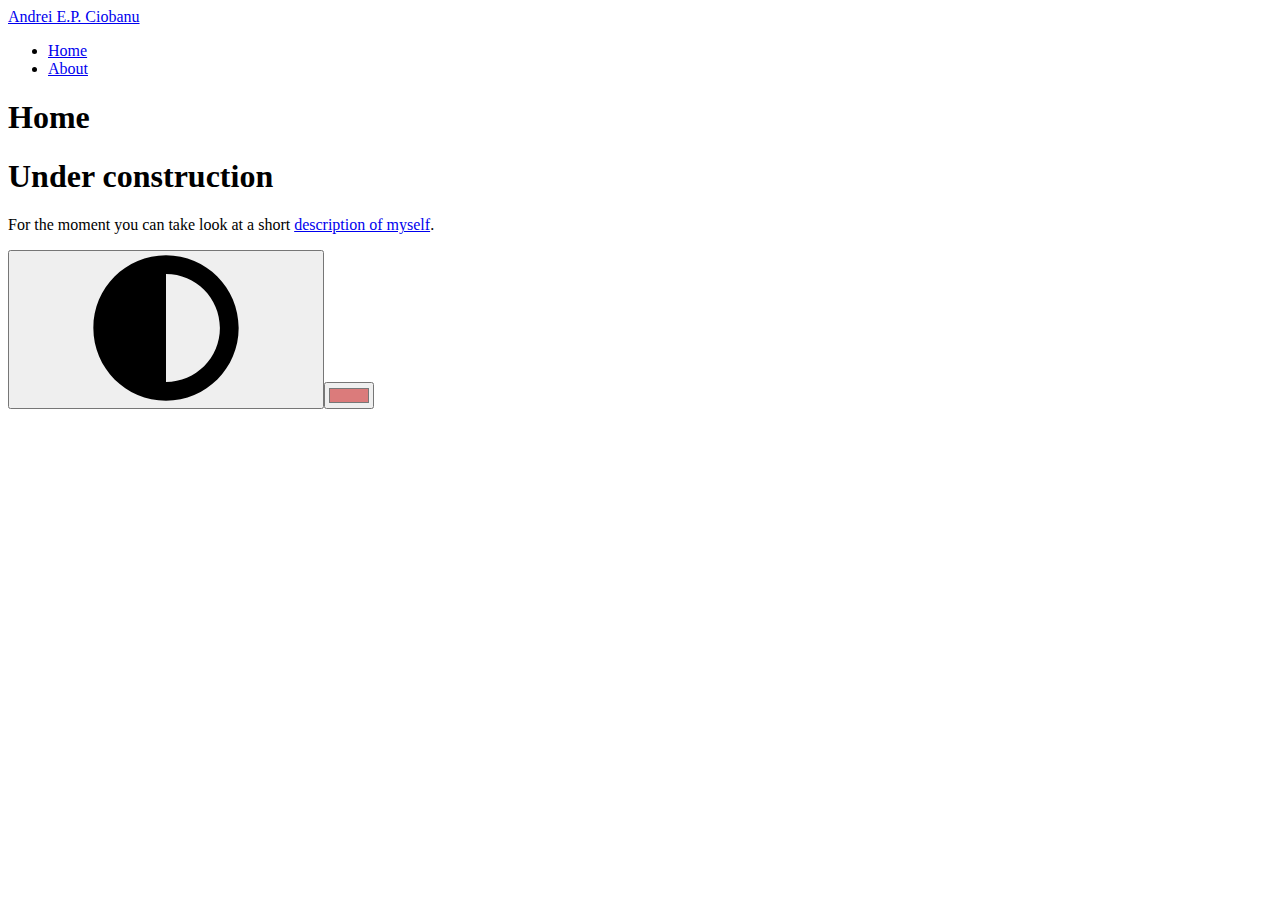
<file: index.html>
<!doctype html><html lang=en data-mode=dark><head prefix="og: http://ogp.me/ns#"><meta charset=utf-8><meta name=viewport content="width=device-width,initial-scale=1"><meta name=generator content="Hugo 0.106.0-DEV"><meta name=theme content="Color Your World -- gitlab.com/rmaguiar/hugo-theme-color-your-world"><title>Home</title><meta name=author content="Andrei E.P. Ciobanu"><meta name=description content="This is my profile"><meta name=robots content="index follow"><meta property="og:site_name" content="Andrei E.P. Ciobanu"><meta property="og:title" content="Home"><meta property="og:description" content="This is my profile"><meta property="og:url" content="https://andpec.tech/"><meta property="og:type" content="website"><link rel=alternate type=application/rss+xml href=https://andpec.tech/index.xml title="Andrei E.P. Ciobanu"><meta name=theme-color content="#222"><meta name=apple-mobile-web-app-capable content="yes"><meta name=apple-mobile-web-app-status-bar-style content="default"><script type=application/ld+json>{"@context":"https://schema.org","@type":"WebSite","url":"https://andpec.tech","inLanguage":"en","name":"Andrei E.P. Ciobanu","description":"This is my profile","publisher":"Andrei E.P. Ciobanu"}</script><link rel=stylesheet href=https://andpec.tech/css/main.min.54cd6cb66a8fd37188ff3802e18be0d994af98945b5ee83ee6322fc74ce3ba79.css integrity="sha256-VM1stmqP03GI/zgC4Yvg2ZSvmJRbXug+5jIvx0zjunk=" crossorigin=anonymous><noscript><meta name=theme-color content="#DB7B7B" media="(prefers-color-scheme: dark)"><meta name=theme-color content="1f676b" media="(prefers-color-scheme: light)"><link rel=stylesheet href=https://andpec.tech/css/noscript.min.a5a54f81d7145e56425e86d028f8687acde6805ff804d6d6749a7139ad39b19d.css integrity="sha256-paVPgdcUXlZCXobQKPhoes3mgF/4BNbWdJpxOa05sZ0=" crossorigin=anonymous></noscript><link rel=preload href=/fonts/OpenSans-Bold.ttf as=font crossorigin=anonymous><link rel=preload href=/fonts/OpenSans-Italic.ttf as=font crossorigin=anonymous><link rel=preload href=/fonts/OpenSans-Regular.ttf as=font crossorigin=anonymous><link rel=preload href=/fonts/Oswald-Bold.ttf as=font crossorigin=anonymous><link rel=me href=https://github.com/%3cusername%3eyottta><link rel=me href=https://www.linkedin.com/in/%3cusername%3eandrei-petru-emilian-c-a3032469><link rel=me href=https://medium.com/@andreic9203><script src=https://andpec.tech/js/main.687db3d75b11e271ebd9fe903240ac7bba5e96dd9e692b01fd8d30a256b3f0a4.js integrity="sha256-aH2z11sR4nHr2f6QMkCse7pelt2eaSsB/Y0wolaz8KQ=" crossorigin=anonymous></script></head><body><header><a href=/>Andrei E.P. Ciobanu</a><nav aria-label="Main menu."><ul><li><a class=btn href=/>Home</a></li><li><a class=btn href=/about>About</a></li></ul></nav></header><div class=filler><main class=index><article><header><h1>Home</h1></header><h1 id=under-construction>Under construction</h1><p>For the moment you can take look at a short <a href=/about>description of myself</a>.</p></article></main></div><footer><div class=req-js><button class=outline-dashed title="Change to light/dark mode."><svg xmlns="http://www.w3.org/2000/svg" aria-hidden="true"><use xlink:href="/img/bundle.min.d322bf517d8cb66caace36c1b77115da.svg#adjust"/></svg></button><input class=outline-dashed type=color list=presets value=#DB7B7B title="Change accent color." aria-label="Change accent color."><datalist id=presets><option value=1f676b><option value=#DB7B7B><option value=#1f676b><option value=#f3a530><option value=#902b37><option value=#1dbc91><option value=#754e85><option value=#7fc121><option value=#a8314a><option value=#ff7433><option value=#3e6728><option value=#c063bd></datalist></div></footer></body></html>
</file>
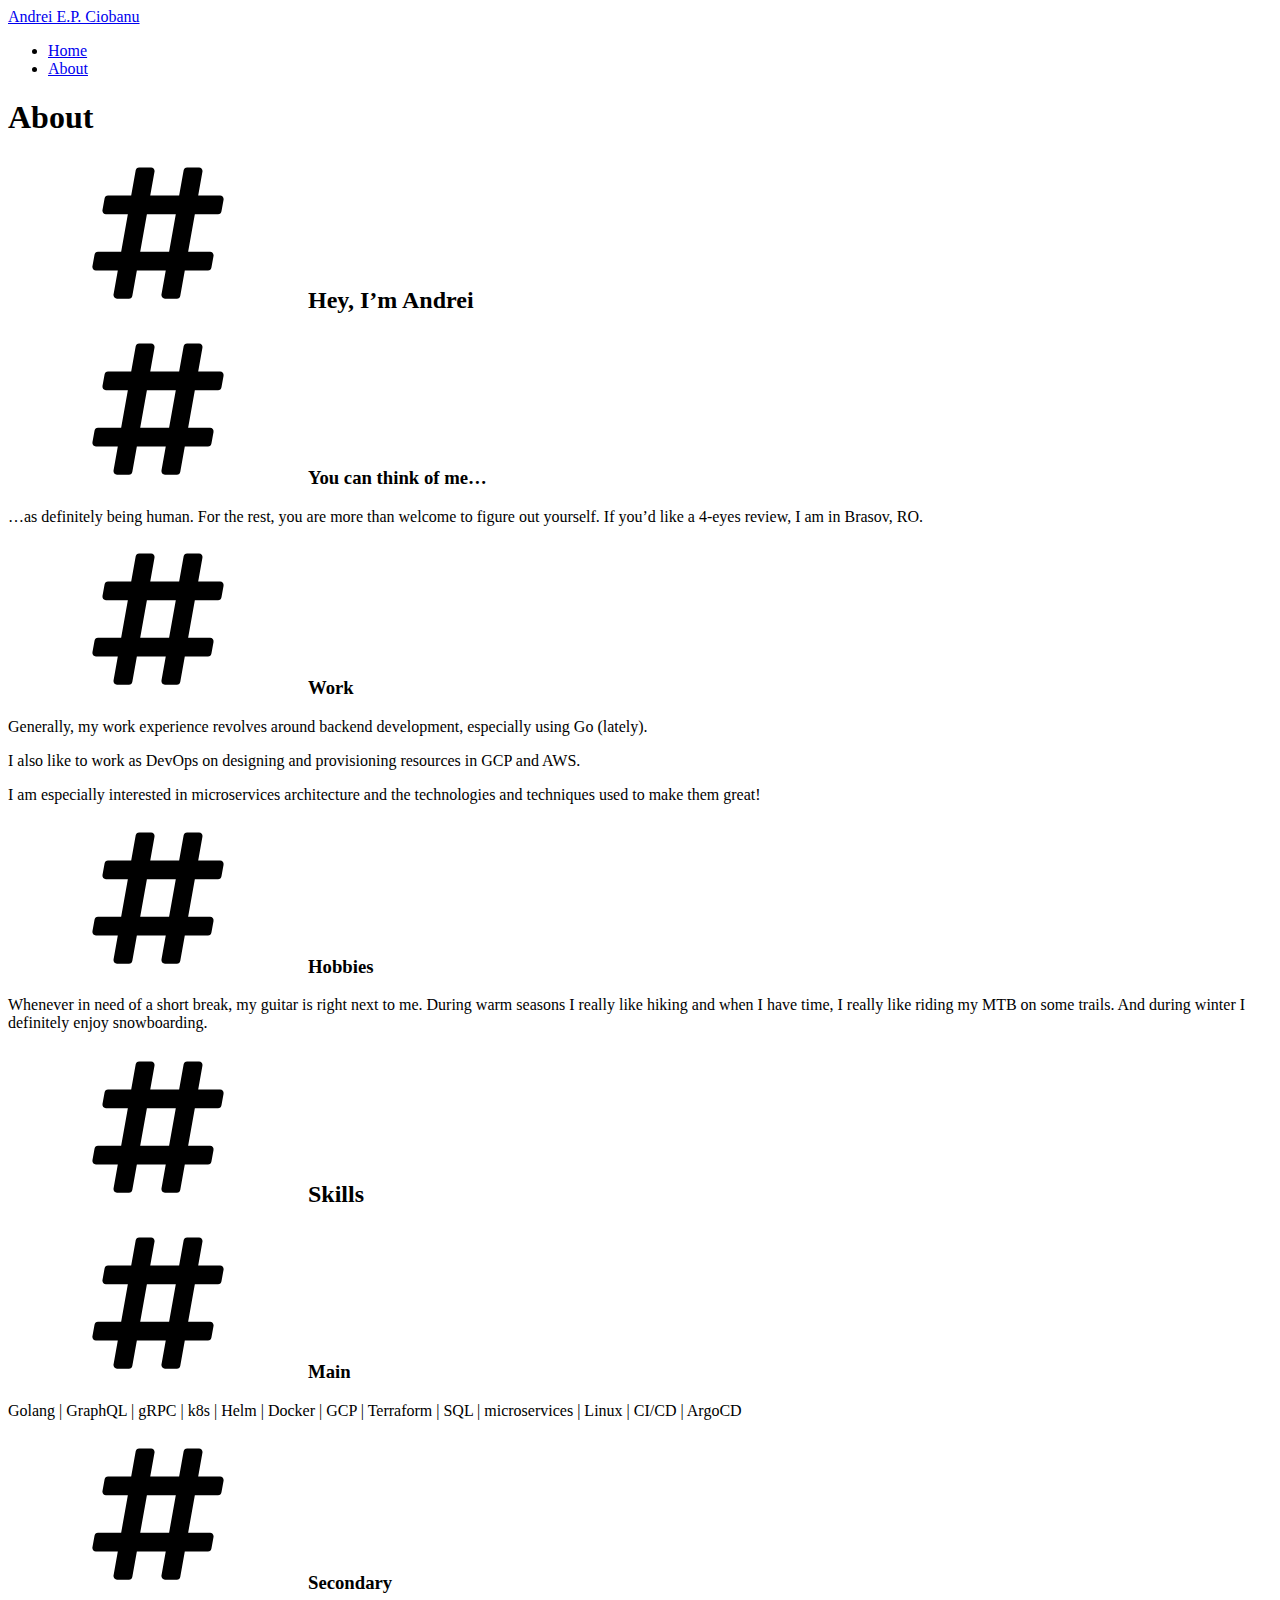
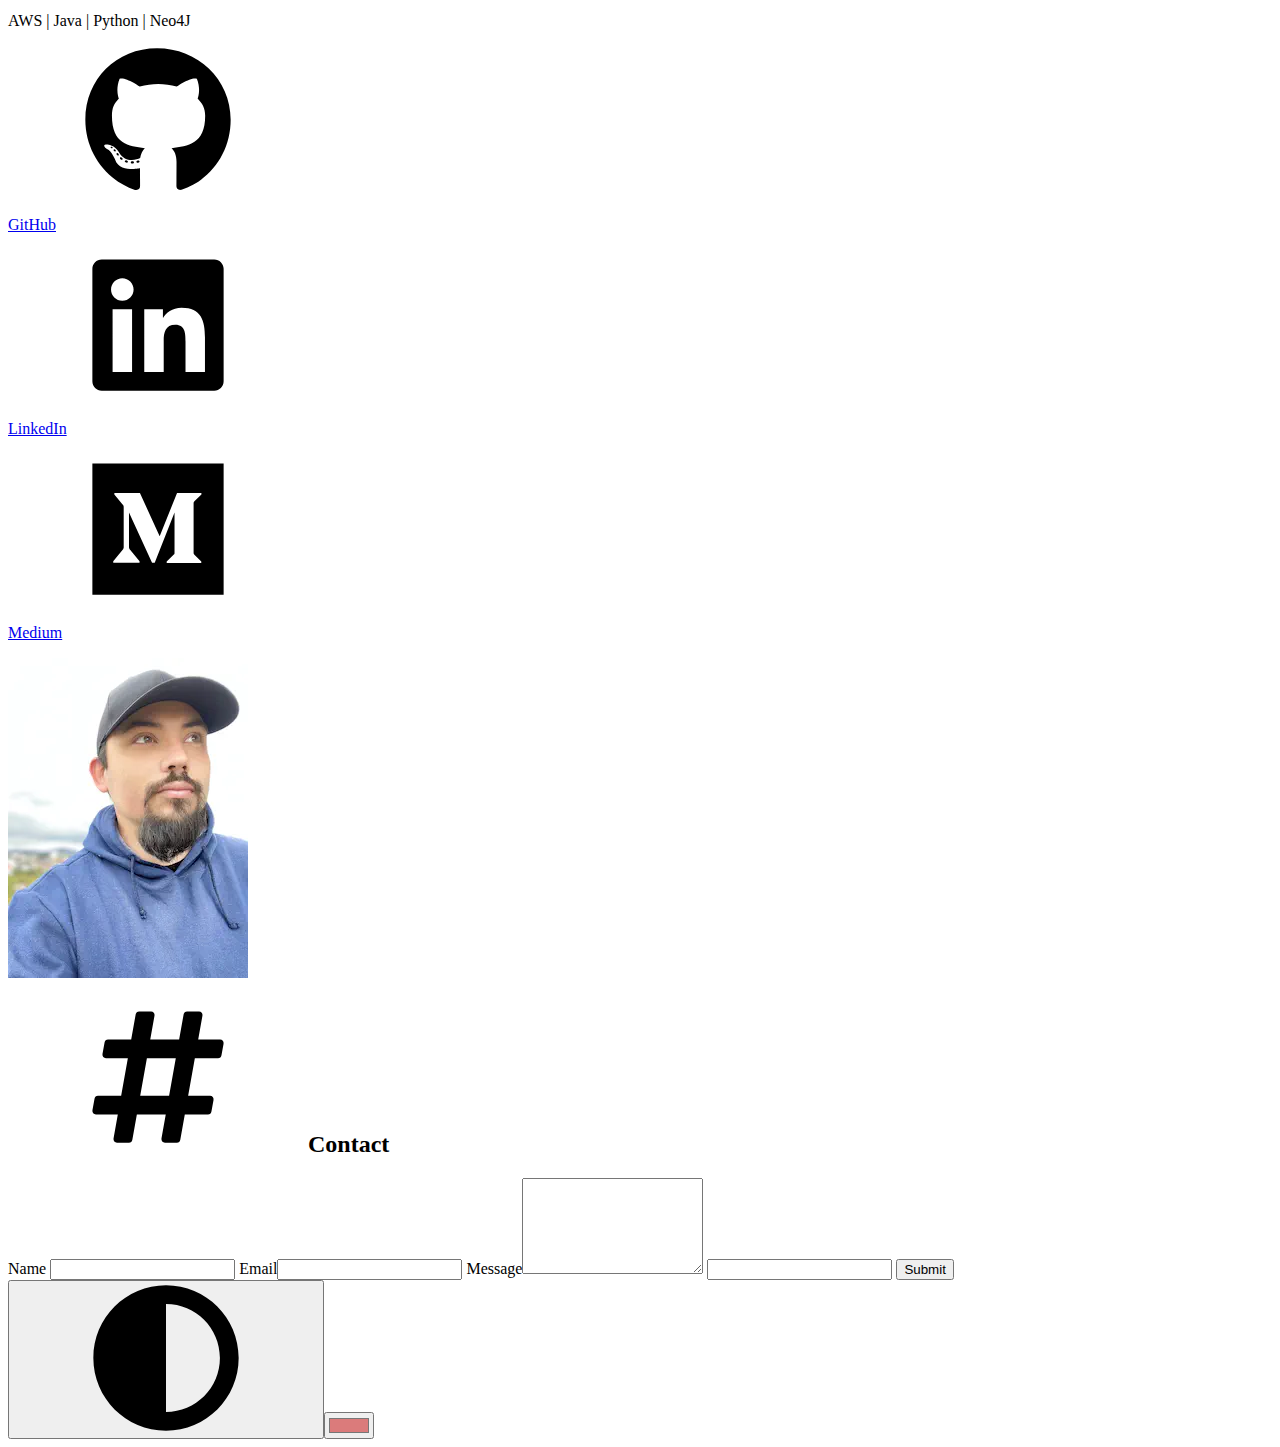
<file: about/index.html>
<!doctype html><html lang=en data-mode=dark><head prefix="og: http://ogp.me/ns#"><meta charset=utf-8><meta name=viewport content="width=device-width,initial-scale=1"><meta name=generator content="Hugo 0.106.0-DEV"><meta name=theme content="Color Your World -- gitlab.com/rmaguiar/hugo-theme-color-your-world"><title>About</title><meta name=author content="Andrei E.P. Ciobanu"><meta name=description content="About"><meta name=robots content="index follow"><link rel=canonical href=https://andpec.tech/about/><meta property="og:site_name" content="Andrei E.P. Ciobanu"><meta property="og:title" content="About"><meta property="og:description" content="About"><meta property="og:url" content="https://andpec.tech/about/"><meta property="og:type" content="website"><meta name=theme-color content="#222"><meta name=apple-mobile-web-app-capable content="yes"><meta name=apple-mobile-web-app-status-bar-style content="default"><script type=application/ld+json>{"@context":"https://schema.org","@type":"WebSite","url":"https://andpec.tech","inLanguage":"en","name":"Andrei E.P. Ciobanu","description":"This is my profile","publisher":"Andrei E.P. Ciobanu"}</script><link rel=stylesheet href=https://andpec.tech/css/main.min.54cd6cb66a8fd37188ff3802e18be0d994af98945b5ee83ee6322fc74ce3ba79.css integrity="sha256-VM1stmqP03GI/zgC4Yvg2ZSvmJRbXug+5jIvx0zjunk=" crossorigin=anonymous><noscript><meta name=theme-color content="#DB7B7B" media="(prefers-color-scheme: dark)"><meta name=theme-color content="1f676b" media="(prefers-color-scheme: light)"><link rel=stylesheet href=https://andpec.tech/css/noscript.min.a5a54f81d7145e56425e86d028f8687acde6805ff804d6d6749a7139ad39b19d.css integrity="sha256-paVPgdcUXlZCXobQKPhoes3mgF/4BNbWdJpxOa05sZ0=" crossorigin=anonymous></noscript><link rel=preload href=/fonts/OpenSans-Bold.ttf as=font crossorigin=anonymous><link rel=preload href=/fonts/OpenSans-Italic.ttf as=font crossorigin=anonymous><link rel=preload href=/fonts/OpenSans-Regular.ttf as=font crossorigin=anonymous><link rel=preload href=/fonts/Oswald-Bold.ttf as=font crossorigin=anonymous><link rel=me href=https://github.com/%3cusername%3eyottta><link rel=me href=https://www.linkedin.com/in/%3cusername%3eandrei-petru-emilian-c-a3032469><link rel=me href=https://medium.com/@andreic9203><script src=https://andpec.tech/js/main.687db3d75b11e271ebd9fe903240ac7bba5e96dd9e692b01fd8d30a256b3f0a4.js integrity="sha256-aH2z11sR4nHr2f6QMkCse7pelt2eaSsB/Y0wolaz8KQ=" crossorigin=anonymous></script></head><body><header><a href=/>Andrei E.P. Ciobanu</a><nav aria-label="Main menu."><ul><li><a class=btn href=/>Home</a></li><li><a class=btn href=/about>About</a></li></ul></nav></header><div class=filler><main><article><header><h1>About</h1></header><h2 id=hey-im-andrei><a class=anchor href=#hey-im-andrei title='Anchor for: Hey, I&rsquo;m Andrei.'><svg aria-hidden="true"><use xlink:href="/img/bundle.min.d322bf517d8cb66caace36c1b77115da.svg#hashtag"/></svg></a>Hey, I&rsquo;m Andrei</h2><h3 id=you-can-think-of-me><a class=anchor href=#you-can-think-of-me title='Anchor for: You can think of me&mldr;.'><svg aria-hidden="true"><use xlink:href="/img/bundle.min.d322bf517d8cb66caace36c1b77115da.svg#hashtag"/></svg></a>You can think of me&mldr;</h3><p>&mldr;as definitely being human. For the rest, you are more than welcome to figure out yourself. If you&rsquo;d like a 4-eyes review, I am in Brasov, RO.</p><h3 id=work><a class=anchor href=#work title='Anchor for: Work.'><svg aria-hidden="true"><use xlink:href="/img/bundle.min.d322bf517d8cb66caace36c1b77115da.svg#hashtag"/></svg></a>Work</h3><p>Generally, my work experience revolves around backend development, especially using Go (lately).</p><p>I also like to work as DevOps on designing and provisioning resources in GCP and AWS.</p><p>I am especially interested in microservices architecture and the technologies and techniques used to make them great!</p><h3 id=hobbies><a class=anchor href=#hobbies title='Anchor for: Hobbies.'><svg aria-hidden="true"><use xlink:href="/img/bundle.min.d322bf517d8cb66caace36c1b77115da.svg#hashtag"/></svg></a>Hobbies</h3><p>Whenever in need of a short break, my guitar is right next to me. During warm seasons I really like hiking and when I have time, I really like riding my MTB on some trails. And during winter I definitely enjoy snowboarding.</p><h2 id=skills><a class=anchor href=#skills title='Anchor for: Skills.'><svg aria-hidden="true"><use xlink:href="/img/bundle.min.d322bf517d8cb66caace36c1b77115da.svg#hashtag"/></svg></a>Skills</h2><h3 id=main><a class=anchor href=#main title='Anchor for: Main.'><svg aria-hidden="true"><use xlink:href="/img/bundle.min.d322bf517d8cb66caace36c1b77115da.svg#hashtag"/></svg></a>Main</h3><span class=skill>Golang |</span>
<span class=skill>GraphQL |</span>
<span class=skill>gRPC |</span>
<span class=skill>k8s |</span>
<span class=skill>Helm |</span>
<span class=skill>Docker |</span>
<span class=skill>GCP |</span>
<span class=skill>Terraform |</span>
<span class=skill>SQL |</span>
<span class=skill>microservices |</span>
<span class=skill>Linux |</span>
<span class=skill>CI/CD |</span>
<span class=skill>ArgoCD</span><h3 id=secondary><a class=anchor href=#secondary title='Anchor for: Secondary.'><svg aria-hidden="true"><use xlink:href="/img/bundle.min.d322bf517d8cb66caace36c1b77115da.svg#hashtag"/></svg></a>Secondary</h3><span class=skill>AWS |</span>
<span class=skill>Java |</span>
<span class=skill>Python |</span>
<span class=skill>Neo4J</span><p><div class=social><a class=btn href=https://github.com/yottta rel="me nofollow" title=GitHub><svg xmlns="http://www.w3.org/2000/svg" aria-hidden="true"><use xlink:href="/img/bundle.min.d322bf517d8cb66caace36c1b77115da.svg#github"/></svg><p>GitHub</p></a><a class=btn href=https://www.linkedin.com/in/andrei-petru-emilian-c-a3032469 rel="me nofollow" title=LinkedIn><svg xmlns="http://www.w3.org/2000/svg" aria-hidden="true"><use xlink:href="/img/bundle.min.d322bf517d8cb66caace36c1b77115da.svg#linkedin"/></svg><p>LinkedIn</p></a><a class=btn href=https://medium.com/@andreic9203 rel="me nofollow" title="Medium (Medium)"><svg xmlns="http://www.w3.org/2000/svg" aria-hidden="true"><use xlink:href="/img/bundle.min.d322bf517d8cb66caace36c1b77115da.svg#medium"/></svg><p>Medium</p></a></div><picture><source srcset=/about/img/IMG_1807_hu3cfb0c8f85b35f0e85654d9dda10750e_94205_240x0_resize_q75_h2_box.webp type=image/webp><source srcset=/about/img/IMG_1807_hu3cfb0c8f85b35f0e85654d9dda10750e_94205_240x0_resize_q75_box.jpg type=image/jpeg><img class=border loading=lazy src=/about/img/IMG_1807_hu3cfb0c8f85b35f0e85654d9dda10750e_94205_240x0_resize_q75_box.jpg width=240 height=320 alt="Personal picture"></picture></p><h2 id=contact><a class=anchor href=#contact title='Anchor for: Contact.'><svg aria-hidden="true"><use xlink:href="/img/bundle.min.d322bf517d8cb66caace36c1b77115da.svg#hashtag"/></svg></a>Contact</h2><form id=contact action=https://formspree.io/xdojpnab method=post accept-charset=utf-8><label class=label-form>Name
<input aria-label=Name class=input-text type=text name=name minlength=3 autocomplete=off required></label>
<label class=label-form>Email<input aria-label=Email class=input-text type=email name=_replyto autocomplete=off required></label>
<label class=label-form>Message<textarea id=message aria-label=Message class=input-text rows=6 name=message minlength=140 required></textarea></label>
<input type=text name=_gotcha>
<input class=outline-dashed type=submit value=Submit></form></article></main></div><footer><div class=req-js><button class=outline-dashed title="Change to light/dark mode."><svg xmlns="http://www.w3.org/2000/svg" aria-hidden="true"><use xlink:href="/img/bundle.min.d322bf517d8cb66caace36c1b77115da.svg#adjust"/></svg></button><input class=outline-dashed type=color list=presets value=#DB7B7B title="Change accent color." aria-label="Change accent color."><datalist id=presets><option value=1f676b><option value=#DB7B7B><option value=#1f676b><option value=#f3a530><option value=#902b37><option value=#1dbc91><option value=#754e85><option value=#7fc121><option value=#a8314a><option value=#ff7433><option value=#3e6728><option value=#c063bd></datalist></div></footer></body></html>
</file>
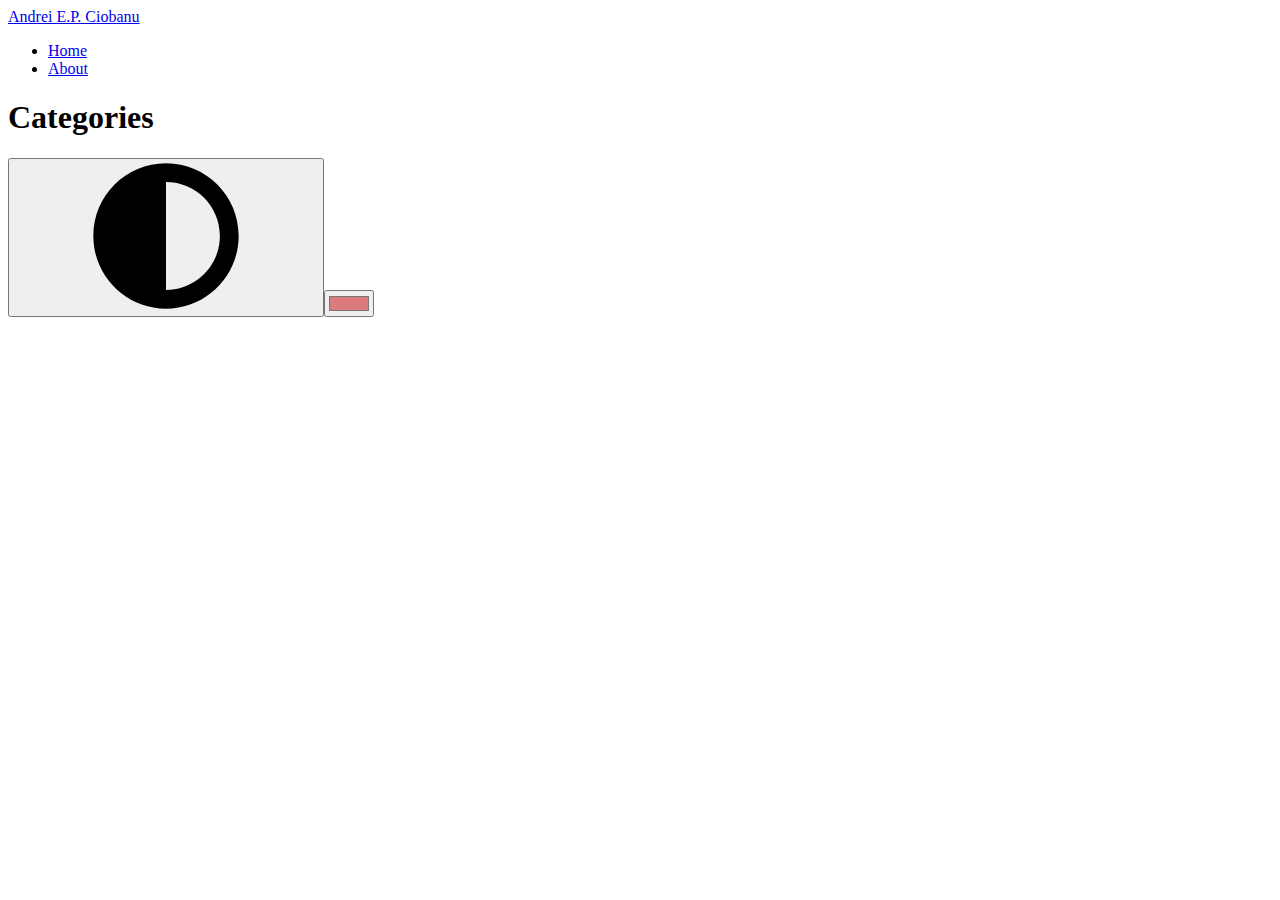
<file: categories/index.html>
<!doctype html><html lang=en data-mode=dark><head prefix="og: http://ogp.me/ns#"><meta charset=utf-8><meta name=viewport content="width=device-width,initial-scale=1"><meta name=generator content="Hugo 0.106.0-DEV"><meta name=theme content="Color Your World -- gitlab.com/rmaguiar/hugo-theme-color-your-world"><title>Categories</title><meta name=author content="Andrei E.P. Ciobanu"><meta name=description content="Page containing Categories."><meta name=robots content="index follow"><meta property="og:site_name" content="Andrei E.P. Ciobanu"><meta property="og:title" content="Categories"><meta property="og:description" content="Page containing Categories."><meta property="og:url" content="https://andpec.tech/categories/"><meta property="og:type" content="website"><link rel=alternate type=application/rss+xml href=https://andpec.tech/categories/index.xml title="Andrei E.P. Ciobanu"><meta name=theme-color content="#222"><meta name=apple-mobile-web-app-capable content="yes"><meta name=apple-mobile-web-app-status-bar-style content="default"><script type=application/ld+json>{"@context":"https://schema.org","@type":"WebSite","url":"https://andpec.tech","inLanguage":"en","name":"Andrei E.P. Ciobanu","description":"This is my profile","publisher":"Andrei E.P. Ciobanu"}</script><link rel=stylesheet href=https://andpec.tech/css/main.min.54cd6cb66a8fd37188ff3802e18be0d994af98945b5ee83ee6322fc74ce3ba79.css integrity="sha256-VM1stmqP03GI/zgC4Yvg2ZSvmJRbXug+5jIvx0zjunk=" crossorigin=anonymous><noscript><meta name=theme-color content="#DB7B7B" media="(prefers-color-scheme: dark)"><meta name=theme-color content="1f676b" media="(prefers-color-scheme: light)"><link rel=stylesheet href=https://andpec.tech/css/noscript.min.a5a54f81d7145e56425e86d028f8687acde6805ff804d6d6749a7139ad39b19d.css integrity="sha256-paVPgdcUXlZCXobQKPhoes3mgF/4BNbWdJpxOa05sZ0=" crossorigin=anonymous></noscript><link rel=preload href=/fonts/OpenSans-Bold.ttf as=font crossorigin=anonymous><link rel=preload href=/fonts/OpenSans-Italic.ttf as=font crossorigin=anonymous><link rel=preload href=/fonts/OpenSans-Regular.ttf as=font crossorigin=anonymous><link rel=preload href=/fonts/Oswald-Bold.ttf as=font crossorigin=anonymous><link rel=me href=https://github.com/%3cusername%3eyottta><link rel=me href=https://www.linkedin.com/in/%3cusername%3eandrei-petru-emilian-c-a3032469><link rel=me href=https://medium.com/@andreic9203><script src=https://andpec.tech/js/main.687db3d75b11e271ebd9fe903240ac7bba5e96dd9e692b01fd8d30a256b3f0a4.js integrity="sha256-aH2z11sR4nHr2f6QMkCse7pelt2eaSsB/Y0wolaz8KQ=" crossorigin=anonymous></script></head><body><header><a href=/>Andrei E.P. Ciobanu</a><nav aria-label="Main menu."><ul><li><a class=btn href=/>Home</a></li><li><a class=btn href=/about>About</a></li></ul></nav></header><div class=filler><main class=list><h1>Categories</h1><ul class=terms></ul></main></div><footer><div class=req-js><button class=outline-dashed title="Change to light/dark mode."><svg xmlns="http://www.w3.org/2000/svg" aria-hidden="true"><use xlink:href="/img/bundle.min.d322bf517d8cb66caace36c1b77115da.svg#adjust"/></svg></button><input class=outline-dashed type=color list=presets value=#DB7B7B title="Change accent color." aria-label="Change accent color."><datalist id=presets><option value=1f676b><option value=#DB7B7B><option value=#1f676b><option value=#f3a530><option value=#902b37><option value=#1dbc91><option value=#754e85><option value=#7fc121><option value=#a8314a><option value=#ff7433><option value=#3e6728><option value=#c063bd></datalist></div></footer></body></html>
</file>
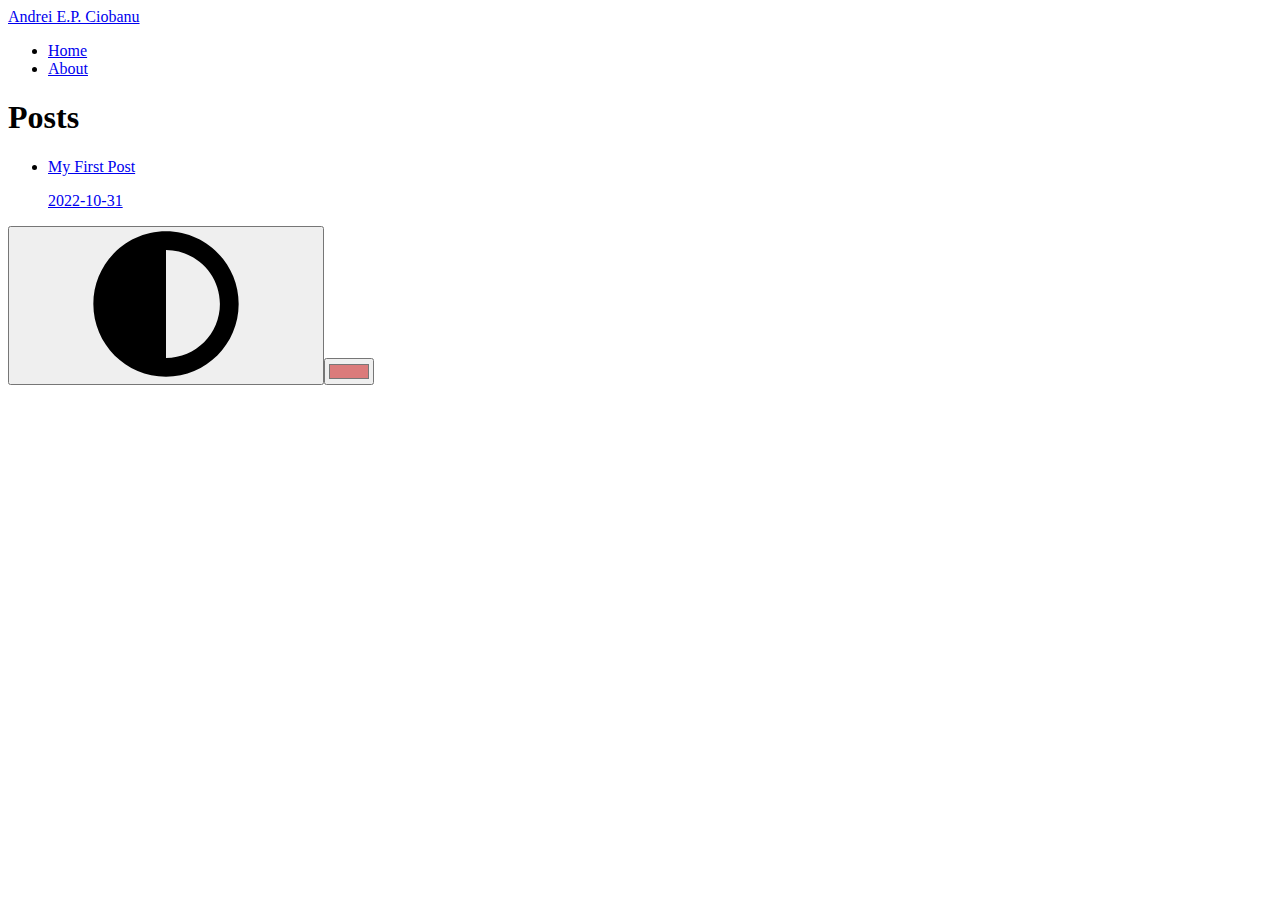
<file: posts/index.html>
<!doctype html><html lang=en data-mode=dark><head prefix="og: http://ogp.me/ns#"><meta charset=utf-8><meta name=viewport content="width=device-width,initial-scale=1"><meta name=generator content="Hugo 0.106.0-DEV"><meta name=theme content="Color Your World -- gitlab.com/rmaguiar/hugo-theme-color-your-world"><title>Posts</title><meta name=author content="Andrei E.P. Ciobanu"><meta name=robots content="index follow"><link rel=canonical href=https://andpec.tech/posts/><meta property="og:site_name" content="Andrei E.P. Ciobanu"><meta property="og:title" content="Posts"><meta property="og:url" content="https://andpec.tech/posts/"><meta property="og:type" content="website"><link rel=alternate type=application/rss+xml href=https://andpec.tech/posts/index.xml title="Andrei E.P. Ciobanu"><meta name=theme-color content="#222"><meta name=apple-mobile-web-app-capable content="yes"><meta name=apple-mobile-web-app-status-bar-style content="default"><script type=application/ld+json>{"@context":"https://schema.org","@type":"WebSite","url":"https://andpec.tech","inLanguage":"en","name":"Andrei E.P. Ciobanu","description":"This is my profile","publisher":"Andrei E.P. Ciobanu"}</script><link rel=stylesheet href=https://andpec.tech/css/main.min.54cd6cb66a8fd37188ff3802e18be0d994af98945b5ee83ee6322fc74ce3ba79.css integrity="sha256-VM1stmqP03GI/zgC4Yvg2ZSvmJRbXug+5jIvx0zjunk=" crossorigin=anonymous><noscript><meta name=theme-color content="#DB7B7B" media="(prefers-color-scheme: dark)"><meta name=theme-color content="1f676b" media="(prefers-color-scheme: light)"><link rel=stylesheet href=https://andpec.tech/css/noscript.min.a5a54f81d7145e56425e86d028f8687acde6805ff804d6d6749a7139ad39b19d.css integrity="sha256-paVPgdcUXlZCXobQKPhoes3mgF/4BNbWdJpxOa05sZ0=" crossorigin=anonymous></noscript><link rel=preload href=/fonts/OpenSans-Bold.ttf as=font crossorigin=anonymous><link rel=preload href=/fonts/OpenSans-Italic.ttf as=font crossorigin=anonymous><link rel=preload href=/fonts/OpenSans-Regular.ttf as=font crossorigin=anonymous><link rel=preload href=/fonts/Oswald-Bold.ttf as=font crossorigin=anonymous><link rel=me href=https://github.com/%3cusername%3eyottta><link rel=me href=https://www.linkedin.com/in/%3cusername%3eandrei-petru-emilian-c-a3032469><link rel=me href=https://medium.com/@andreic9203><script src=https://andpec.tech/js/main.687db3d75b11e271ebd9fe903240ac7bba5e96dd9e692b01fd8d30a256b3f0a4.js integrity="sha256-aH2z11sR4nHr2f6QMkCse7pelt2eaSsB/Y0wolaz8KQ=" crossorigin=anonymous></script></head><body><header><a href=/>Andrei E.P. Ciobanu</a><nav aria-label="Main menu."><ul><li><a class=btn href=/>Home</a></li><li><a class=btn href=/about>About</a></li></ul></nav></header><div class=filler><main class=list><h1>Posts</h1><ul class=posts><li><a class=btn href=/posts/my-first-post/ title="My First Post (2022-10-31)"><p>My First Post</p><time datetime=2022-10-31>2022-10-31</time></a></li></ul></main></div><footer><div class=req-js><button class=outline-dashed title="Change to light/dark mode."><svg xmlns="http://www.w3.org/2000/svg" aria-hidden="true"><use xlink:href="/img/bundle.min.d322bf517d8cb66caace36c1b77115da.svg#adjust"/></svg></button><input class=outline-dashed type=color list=presets value=#DB7B7B title="Change accent color." aria-label="Change accent color."><datalist id=presets><option value=1f676b><option value=#DB7B7B><option value=#1f676b><option value=#f3a530><option value=#902b37><option value=#1dbc91><option value=#754e85><option value=#7fc121><option value=#a8314a><option value=#ff7433><option value=#3e6728><option value=#c063bd></datalist></div></footer></body></html>
</file>
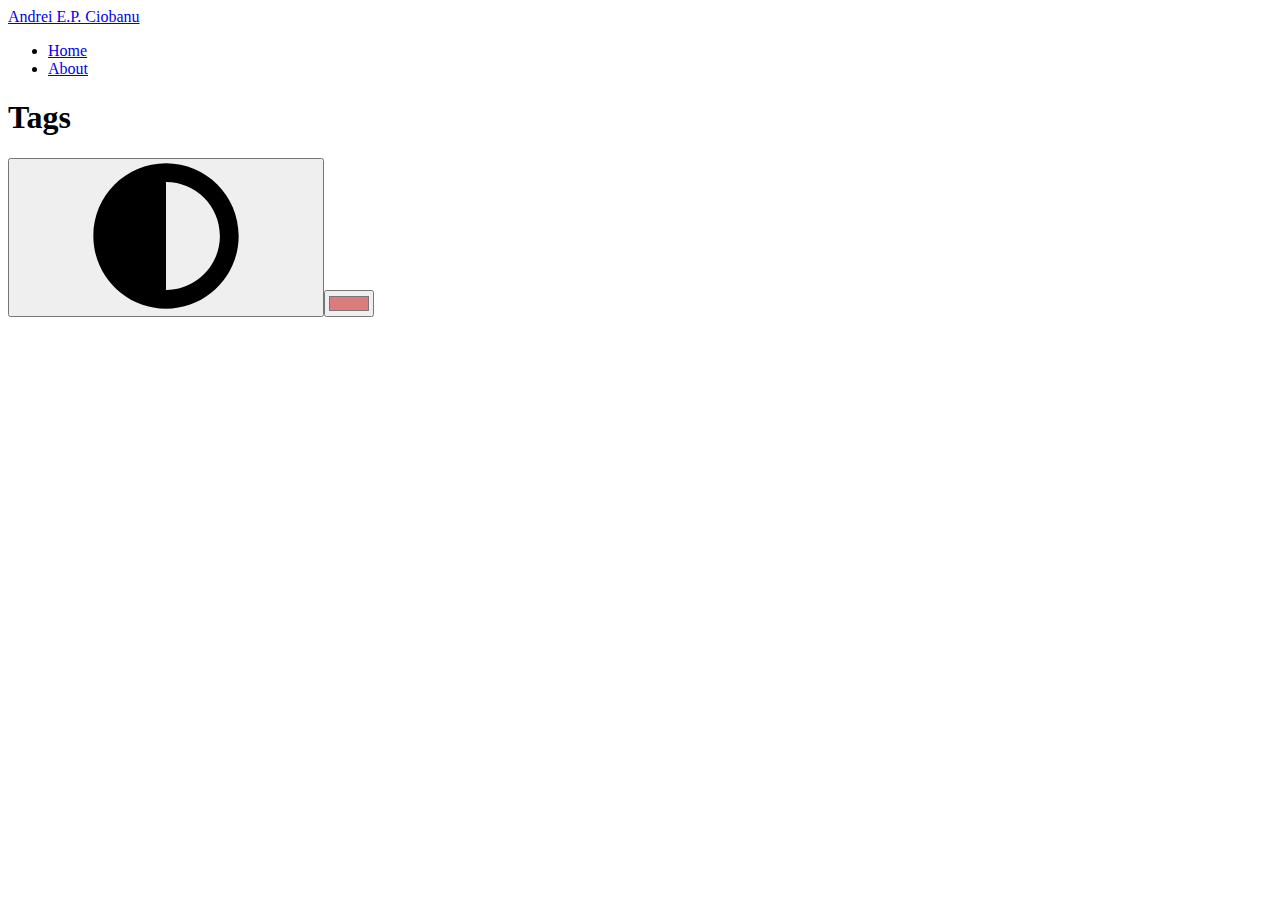
<file: tags/index.html>
<!doctype html><html lang=en data-mode=dark><head prefix="og: http://ogp.me/ns#"><meta charset=utf-8><meta name=viewport content="width=device-width,initial-scale=1"><meta name=generator content="Hugo 0.106.0-DEV"><meta name=theme content="Color Your World -- gitlab.com/rmaguiar/hugo-theme-color-your-world"><title>Tags</title><meta name=author content="Andrei E.P. Ciobanu"><meta name=description content="Page containing Tags."><meta name=robots content="index follow"><meta property="og:site_name" content="Andrei E.P. Ciobanu"><meta property="og:title" content="Tags"><meta property="og:description" content="Page containing Tags."><meta property="og:url" content="https://andpec.tech/tags/"><meta property="og:type" content="website"><link rel=alternate type=application/rss+xml href=https://andpec.tech/tags/index.xml title="Andrei E.P. Ciobanu"><meta name=theme-color content="#222"><meta name=apple-mobile-web-app-capable content="yes"><meta name=apple-mobile-web-app-status-bar-style content="default"><script type=application/ld+json>{"@context":"https://schema.org","@type":"WebSite","url":"https://andpec.tech","inLanguage":"en","name":"Andrei E.P. Ciobanu","description":"This is my profile","publisher":"Andrei E.P. Ciobanu"}</script><link rel=stylesheet href=https://andpec.tech/css/main.min.54cd6cb66a8fd37188ff3802e18be0d994af98945b5ee83ee6322fc74ce3ba79.css integrity="sha256-VM1stmqP03GI/zgC4Yvg2ZSvmJRbXug+5jIvx0zjunk=" crossorigin=anonymous><noscript><meta name=theme-color content="#DB7B7B" media="(prefers-color-scheme: dark)"><meta name=theme-color content="1f676b" media="(prefers-color-scheme: light)"><link rel=stylesheet href=https://andpec.tech/css/noscript.min.a5a54f81d7145e56425e86d028f8687acde6805ff804d6d6749a7139ad39b19d.css integrity="sha256-paVPgdcUXlZCXobQKPhoes3mgF/4BNbWdJpxOa05sZ0=" crossorigin=anonymous></noscript><link rel=preload href=/fonts/OpenSans-Bold.ttf as=font crossorigin=anonymous><link rel=preload href=/fonts/OpenSans-Italic.ttf as=font crossorigin=anonymous><link rel=preload href=/fonts/OpenSans-Regular.ttf as=font crossorigin=anonymous><link rel=preload href=/fonts/Oswald-Bold.ttf as=font crossorigin=anonymous><link rel=me href=https://github.com/%3cusername%3eyottta><link rel=me href=https://www.linkedin.com/in/%3cusername%3eandrei-petru-emilian-c-a3032469><link rel=me href=https://medium.com/@andreic9203><script src=https://andpec.tech/js/main.687db3d75b11e271ebd9fe903240ac7bba5e96dd9e692b01fd8d30a256b3f0a4.js integrity="sha256-aH2z11sR4nHr2f6QMkCse7pelt2eaSsB/Y0wolaz8KQ=" crossorigin=anonymous></script></head><body><header><a href=/>Andrei E.P. Ciobanu</a><nav aria-label="Main menu."><ul><li><a class=btn href=/>Home</a></li><li><a class=btn href=/about>About</a></li></ul></nav></header><div class=filler><main class=list><h1>Tags</h1><ul class=terms></ul></main></div><footer><div class=req-js><button class=outline-dashed title="Change to light/dark mode."><svg xmlns="http://www.w3.org/2000/svg" aria-hidden="true"><use xlink:href="/img/bundle.min.d322bf517d8cb66caace36c1b77115da.svg#adjust"/></svg></button><input class=outline-dashed type=color list=presets value=#DB7B7B title="Change accent color." aria-label="Change accent color."><datalist id=presets><option value=1f676b><option value=#DB7B7B><option value=#1f676b><option value=#f3a530><option value=#902b37><option value=#1dbc91><option value=#754e85><option value=#7fc121><option value=#a8314a><option value=#ff7433><option value=#3e6728><option value=#c063bd></datalist></div></footer></body></html>
</file>
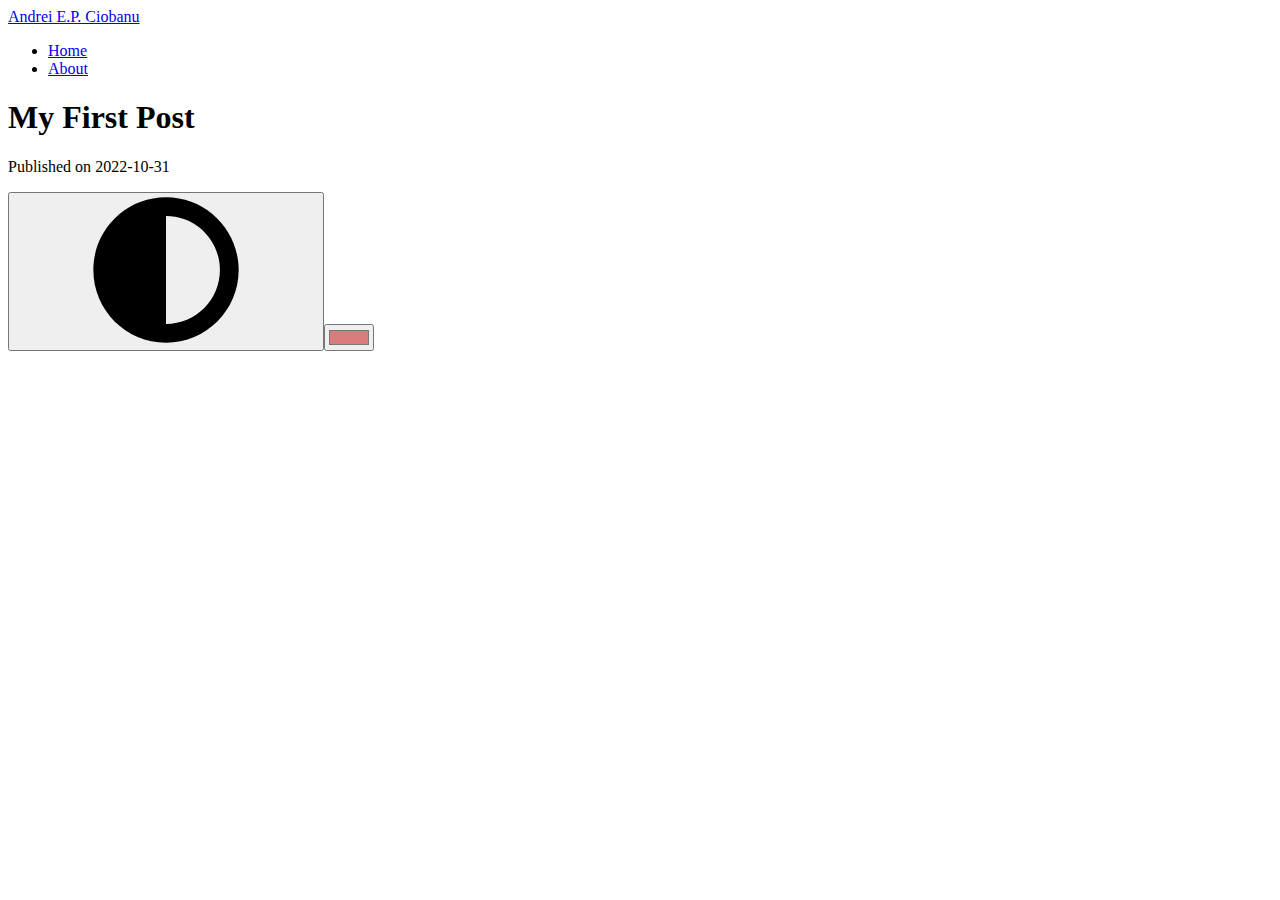
<file: posts/my-first-post/index.html>
<!doctype html><html lang=en data-mode=dark><head prefix="og: http://ogp.me/ns#"><meta charset=utf-8><meta name=viewport content="width=device-width,initial-scale=1"><meta name=generator content="Hugo 0.106.0-DEV"><meta name=theme content="Color Your World -- gitlab.com/rmaguiar/hugo-theme-color-your-world"><title>My First Post</title><meta name=author content="Andrei E.P. Ciobanu"><meta name=robots content="index follow"><link rel=canonical href=https://andpec.tech/posts/my-first-post/><meta property="og:site_name" content="Andrei E.P. Ciobanu"><meta property="og:title" content="My First Post"><meta property="og:url" content="https://andpec.tech/posts/my-first-post/"><meta property="og:type" content="article"><meta property="article:published_time" content="2022-10-31"><meta property="article:modified_time" content="2022-10-31"><meta property="og:updated_time" content="2022-10-31"><meta name=theme-color content="#222"><meta name=apple-mobile-web-app-capable content="yes"><meta name=apple-mobile-web-app-status-bar-style content="default"><script type=application/ld+json>{"@context":"https://schema.org","@type":"Article","mainEntityOfPage":{"@type":"WebSite","@id":"https://andpec.tech"},"headline":"My First Post","description":"","url":"https://andpec.tech/posts/my-first-post/","inLanguage":"en","datePublished":"2022-10-31","dateModified":"2022-10-31","wordCount":"0","publisher":{"@type":"Person","name":"Andrei E.P. Ciobanu"},"author":{"@type":"Person","name":"Andrei E.P. Ciobanu","description":"Software Engineer focused on backend and cloud services","sameAs":["https://github.com/\u003cusername\u003eyottta","https://www.linkedin.com/in/\u003cusername\u003eandrei-petru-emilian-c-a3032469","https://medium.com/@andreic9203"]}}</script><link rel=stylesheet href=https://andpec.tech/css/main.min.54cd6cb66a8fd37188ff3802e18be0d994af98945b5ee83ee6322fc74ce3ba79.css integrity="sha256-VM1stmqP03GI/zgC4Yvg2ZSvmJRbXug+5jIvx0zjunk=" crossorigin=anonymous><noscript><meta name=theme-color content="#DB7B7B" media="(prefers-color-scheme: dark)"><meta name=theme-color content="1f676b" media="(prefers-color-scheme: light)"><link rel=stylesheet href=https://andpec.tech/css/noscript.min.a5a54f81d7145e56425e86d028f8687acde6805ff804d6d6749a7139ad39b19d.css integrity="sha256-paVPgdcUXlZCXobQKPhoes3mgF/4BNbWdJpxOa05sZ0=" crossorigin=anonymous></noscript><link rel=preload href=/fonts/OpenSans-Bold.ttf as=font crossorigin=anonymous><link rel=preload href=/fonts/OpenSans-Italic.ttf as=font crossorigin=anonymous><link rel=preload href=/fonts/OpenSans-Regular.ttf as=font crossorigin=anonymous><link rel=preload href=/fonts/Oswald-Bold.ttf as=font crossorigin=anonymous><link rel=me href=https://github.com/%3cusername%3eyottta><link rel=me href=https://www.linkedin.com/in/%3cusername%3eandrei-petru-emilian-c-a3032469><link rel=me href=https://medium.com/@andreic9203><script src=https://andpec.tech/js/main.687db3d75b11e271ebd9fe903240ac7bba5e96dd9e692b01fd8d30a256b3f0a4.js integrity="sha256-aH2z11sR4nHr2f6QMkCse7pelt2eaSsB/Y0wolaz8KQ=" crossorigin=anonymous></script></head><body><header><a href=/>Andrei E.P. Ciobanu</a><nav aria-label="Main menu."><ul><li><a class=btn href=/>Home</a></li><li><a class=btn href=/about>About</a></li></ul></nav></header><div class=filler><main><article><header><h1>My First Post</h1><p>Published on <time datetime=2022-10-31>2022-10-31</time></p></header></article></main></div><footer><div class=req-js><button class=outline-dashed title="Change to light/dark mode."><svg xmlns="http://www.w3.org/2000/svg" aria-hidden="true"><use xlink:href="/img/bundle.min.d322bf517d8cb66caace36c1b77115da.svg#adjust"/></svg></button><input class=outline-dashed type=color list=presets value=#DB7B7B title="Change accent color." aria-label="Change accent color."><datalist id=presets><option value=1f676b><option value=#DB7B7B><option value=#1f676b><option value=#f3a530><option value=#902b37><option value=#1dbc91><option value=#754e85><option value=#7fc121><option value=#a8314a><option value=#ff7433><option value=#3e6728><option value=#c063bd></datalist></div></footer></body></html>
</file>
